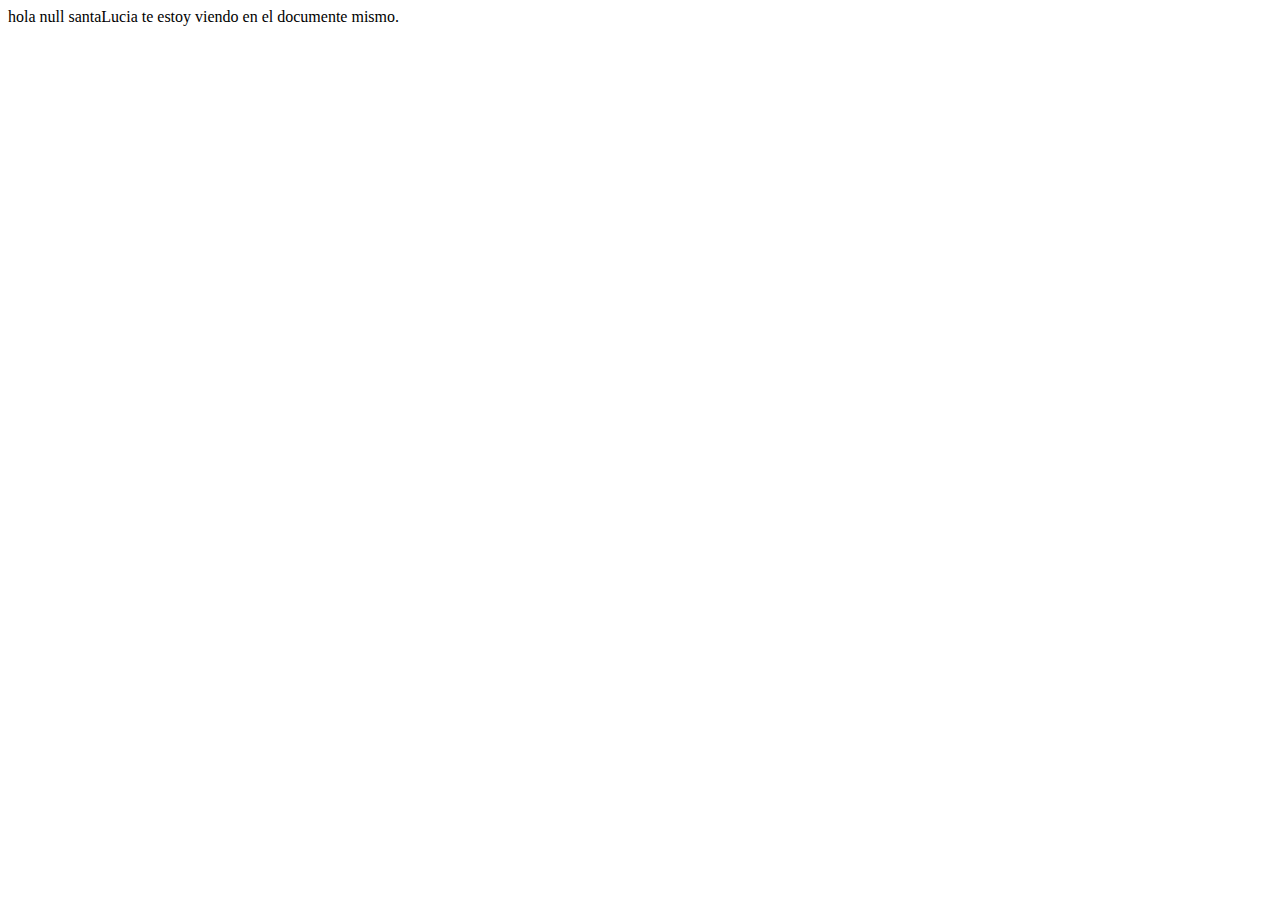
<file: dalto/index.html>
<!DOCTYPE html>
<html lang="en">
<head>
    <meta charset="UTF-8">
    <meta name="viewport" content="width=device-width, initial-scale=1.0">
    <title>Document</title>
</head>
<body>
    <script src="Pruebas.js"></script>
</body>
</html>
</file>
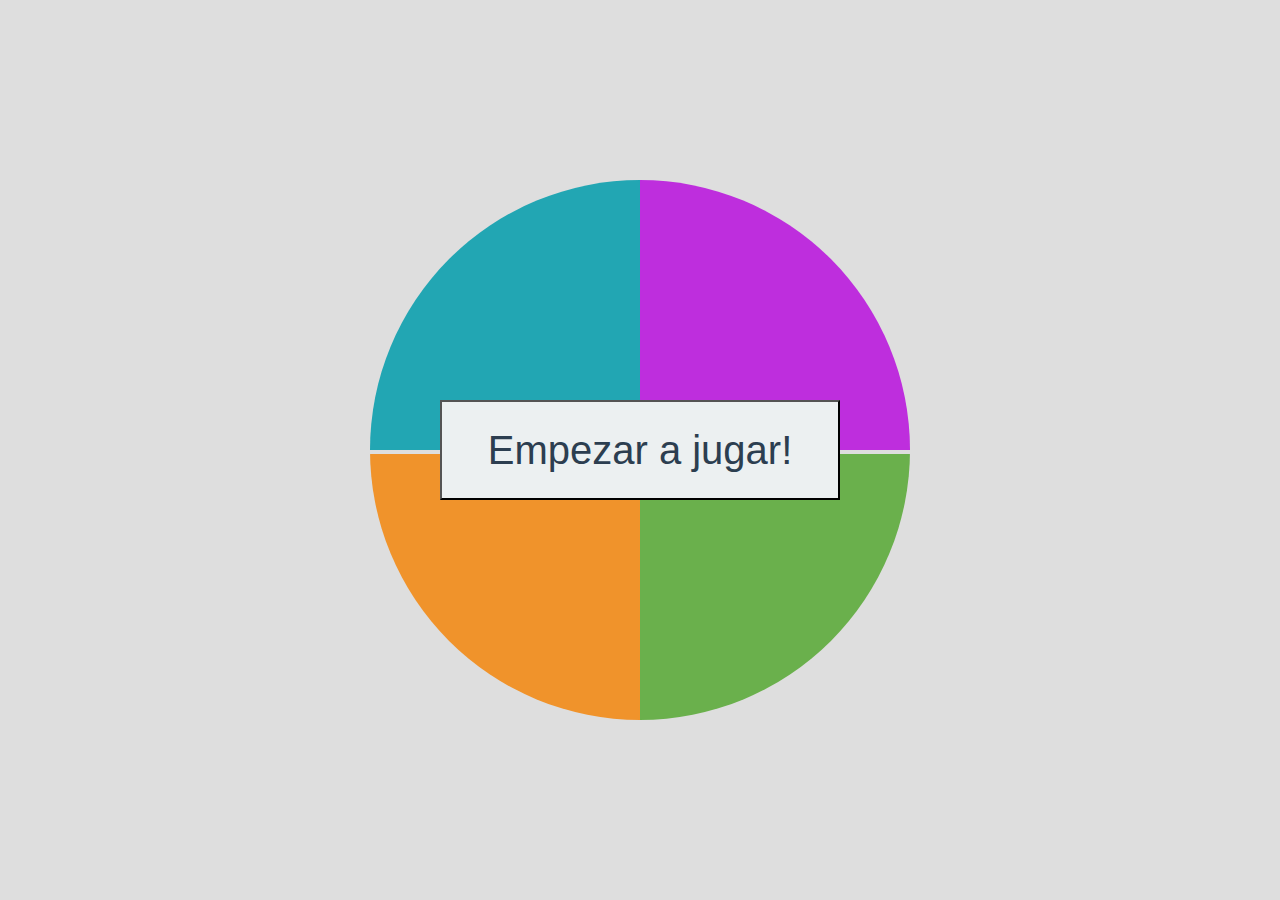
<file: fundamentos/SimonDice/index.html>
<!DOCTYPE html>
<html>
  <head>
    <meta charset="utf-8">
    <link rel="stylesheet" href="estilos.css">
    <title>Simon Dice</title>
   
  </head>
  <body>
    <div class="gameboard">
      <div id="celeste" class="color celeste left" data-color="celeste"></div>
      <div id="violeta" class="color violeta right" data-color="violeta"></div>
      <div id="naranja" class="color naranja left" data-color="naranja"></div>
      <div id="verde" class="color verde right" data-color="verde"></div>
      <button id="btnEmpezar" class="btn-start" onclick="empezarJuego()">Empezar a jugar!</button>
    </div>

    <script src="SimonDice.js"></script>
  </body>
</html>







<!-- 
<script>
      const celeste = document.getElementById('celeste')
      const violeta = document.getElementById('violeta')
      const naranja = document.getElementById('naranja')
      const verde = document.getElementById('verde')
      const btnEmpezar = document.getElementById('btnEmpezar')

      class Juego {
        constructor() {
          this.inicializar()
        }

        inicializar() {
          btnEmpezar.classList.add('hide')
        }
      }

      function empezarJuego() {
        var juego = new Juego()
      }
    </script> -->
</file>
<file: fundamentos/SimonDice/estilos.css>
body {
    margin: 0;
    background: #dedede;
    display: flex;
    align-items: center;
    height: 100vh;
  }

  .gameboard {
    height: 100vh;
    width: 100vh;
    border-radius: 50%;
    overflow: hidden;
    margin: 0 auto;
    max-height: 60vh;
    max-width: 60vh;
  }

  .color {
    width: 50%;
    height: 50%;
    display: inline-block;
  }

  .left {
    float: left;
  }

  /* .right {
    float: left;
  } */

  .celeste {
    background: #22a6b3;
  }

  .celeste.light {
    background: #7ed6df;
  }

  .violeta {
    background: #be2edd;
  }

  .violeta.light {
    background: #e056fd;
  }

  .naranja {
    background: #f0932b;
  }

  .naranja.light {
    background: #ffbe76;
  }

  .verde {
    background: #6ab04c;
  }

  .verde.light {
    background: #badc58;
  }

  .btn-start {
    width: 400px;
    height: 100px;
    background: #ecf0f1;
    color: #2c3e50;
    font-size: 2.5rem;
    position: absolute;
    top: calc(50% - 50px);
    left: calc(50% - 200px);
  }

  .hide {
    display: none;
  }
</file>
